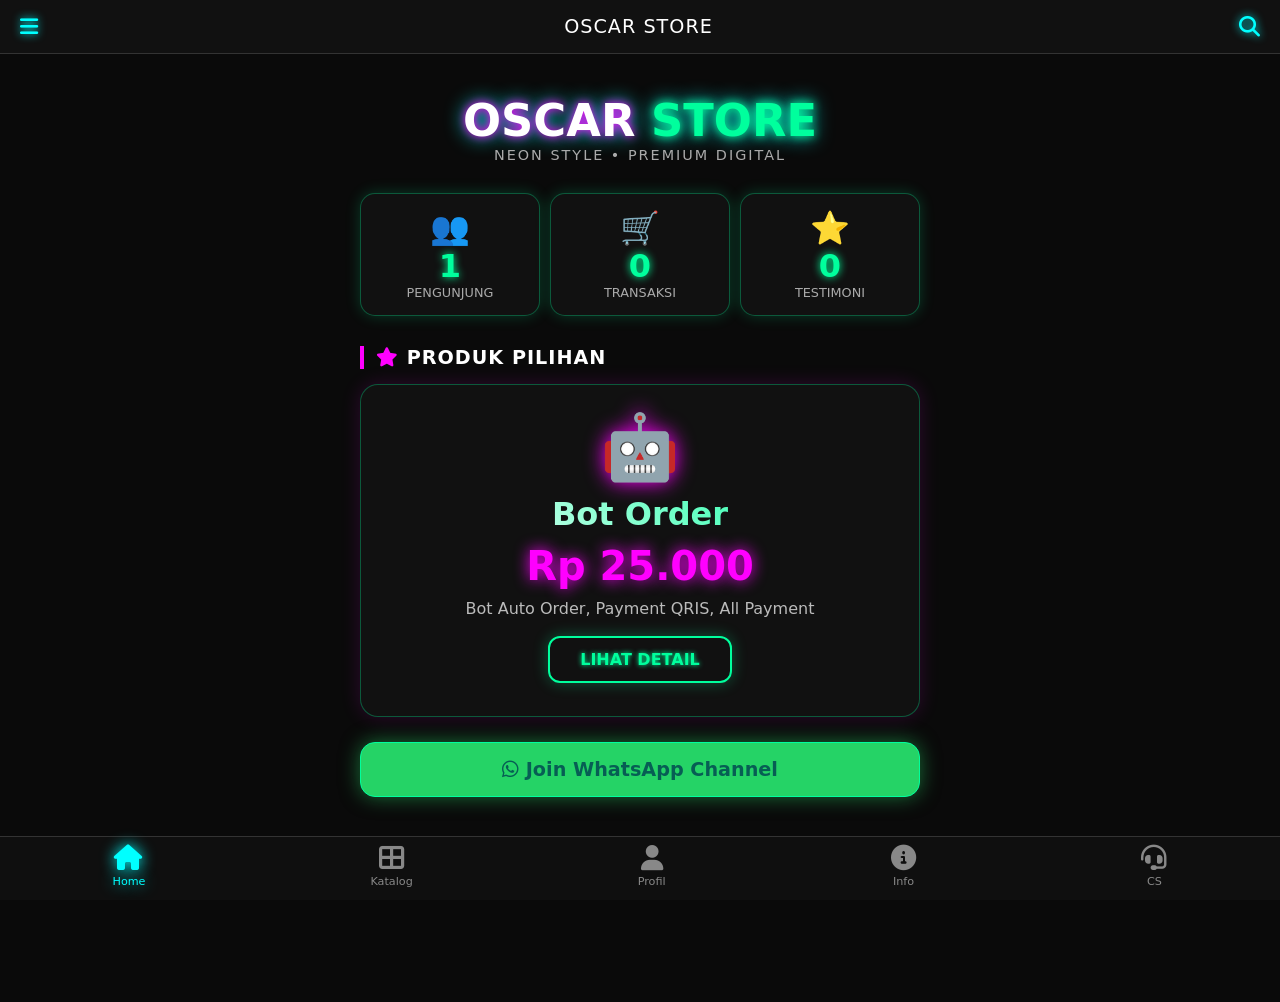
<file: index.html>
<!DOCTYPE html>
<html lang="id">
<head>
    <meta charset="UTF-8">
    <meta name="viewport" content="width=device-width, initial-scale=1.0, maximum-scale=1.0, user-scalable=yes">
    <title>Oscar Store | ALL</title>
    <link rel="stylesheet" href="style.css">
    <link rel="icon" type="image/x-icon" href="favicon.ico">
    <link rel="stylesheet" href="https://cdnjs.cloudflare.com/ajax/libs/font-awesome/6.4.0/css/all.min.css">
</head>
<body>
    <div class="top-bar">
        <i class="fas fa-bars menu-icon"></i>
        <h2 class="page-title">OSCAR STORE</h2>
        <i class="fas fa-search"></i>
    </div>

    <div class="container">
        <div class="neon-header">
            <h1>OSCAR <span>STORE</span></h1>
            <p>NEON STYLE • PREMIUM DIGITAL</p>
        </div>

        <div class="stats-grid">
            <div class="stat-card">
                <span class="stat-emoji">👥</span>
                <div class="stat-value" id="visitorCount">0</div>
                <div class="stat-label">Pengunjung</div>
            </div>
            <div class="stat-card">
                <span class="stat-emoji">🛒</span>
                <div class="stat-value" id="transactionCount">0</div>
                <div class="stat-label">Transaksi</div>
            </div>
            <div class="stat-card">
                <span class="stat-emoji">⭐</span>
                <div class="stat-value" id="testimoniCount">0</div>
                <div class="stat-label">Testimoni</div>
            </div>
        </div>

        <div class="section-title">
            <h3><i class="fas fa-star" style="color:#ff00ff;"></i> PRODUK PILIHAN</h3>
        </div>
        <div class="product-card">
            <div class="product-icon">🤖</div>
            <div class="product-name">Bot Order</div>
            <div class="product-price">Rp 25.000</div>
            <p class="product-desc">Bot Auto Order, Payment QRIS, All Payment</p>
            <a href="order.html" class="btn-neon">LIHAT DETAIL</a>
        </div>

        <a href="https://whatsapp.com/channel/0029VbC8rhx6rsQx7sZfRL1Y" target="_blank" class="btn-wa-large">
            <i class="fab fa-whatsapp"></i> Join WhatsApp Channel
        </a>

        <div style="height: 80px;"></div>
    </div>

    <nav class="bottom-nav">
        <a href="index.html" class="nav-item active">
            <i class="fas fa-home"></i>
            <span>Home</span>
        </a>
        <a href="katalog.html" class="nav-item">
            <i class="fas fa-th-large"></i>
            <span>Katalog</span>
        </a>
        <a href="profil.html" class="nav-item">
            <i class="fas fa-user"></i>
            <span>Profil</span>
        </a>
        <a href="informasi.html" class="nav-item">
            <i class="fas fa-info-circle"></i>
            <span>Info</span>
        </a>
        <a href="cs.html" class="nav-item">
            <i class="fas fa-headset"></i>
            <span>CS</span>
        </a>
    </nav>

    <script src="script.js"></script>
</body>
</html>
</file>
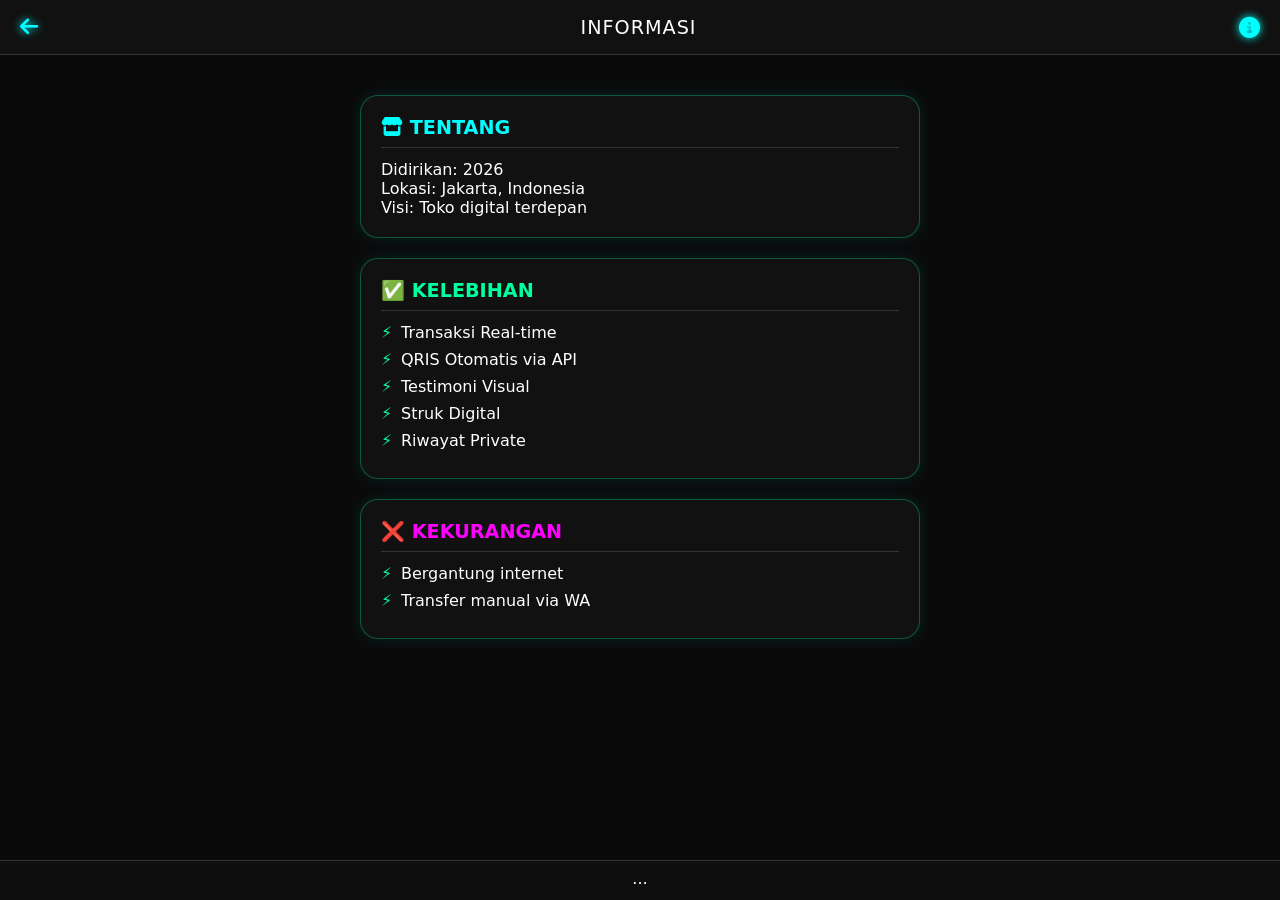
<file: informasi.html>
<!DOCTYPE html>
<html lang="id">
<head>
    <meta charset="UTF-8">
    <meta name="viewport" content="width=device-width, initial-scale=1.0">
    <title>Oscar Store | Informasi</title>
    <link rel="stylesheet" href="style.css">
    <link rel="icon" href="favicon.ico">
    <link rel="stylesheet" href="https://cdnjs.cloudflare.com/ajax/libs/font-awesome/6.4.0/css/all.min.css">
</head>
<body>
    <div class="top-bar">
        <a href="index.html"><i class="fas fa-arrow-left"></i></a>
        <h2 class="page-title">INFORMASI</h2>
        <i class="fas fa-info-circle"></i>
    </div>

    <div class="container">
        <div class="info-card">
            <h4><i class="fas fa-store"></i> TENTANG</h4>
            <p>Didirikan: 2026<br>Lokasi: Jakarta, Indonesia<br>Visi: Toko digital terdepan</p>
        </div>

        <div class="info-card">
            <h4 style="color:#00ff9d;">✅ KELEBIHAN</h4>
            <ul>
                <li>Transaksi Real-time</li>
                <li>QRIS Otomatis via API</li>
                <li>Testimoni Visual</li>
                <li>Struk Digital</li>
                <li>Riwayat Private</li>
            </ul>
        </div>

        <div class="info-card">
            <h4 style="color:#ff00ff;">❌ KEKURANGAN</h4>
            <ul>
                <li>Bergantung internet</li>
                <li>Transfer manual via WA</li>
            </ul>
        </div>
    </div>

    <nav class="bottom-nav">...</nav>
    <script src="script.js"></script>
</body>
</html>
</file>
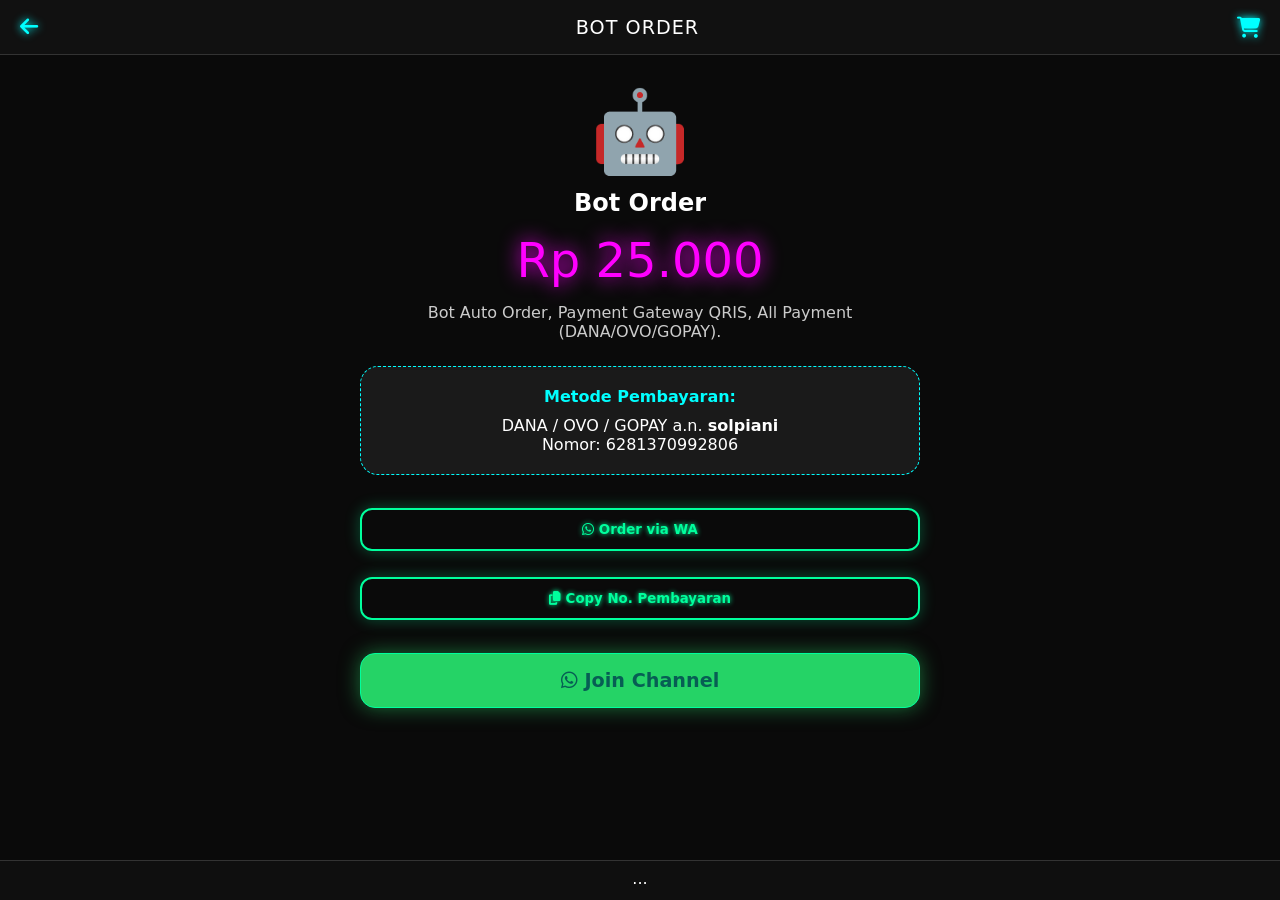
<file: order.html>
<!DOCTYPE html>
<html lang="id">
<head>
    <meta charset="UTF-8">
    <meta name="viewport" content="width=device-width, initial-scale=1.0">
    <title>Oscar Store | Bot Order</title>
    <link rel="stylesheet" href="style.css">
    <link rel="icon" href="favicon.ico">
    <link rel="stylesheet" href="https://cdnjs.cloudflare.com/ajax/libs/font-awesome/6.4.0/css/all.min.css">
</head>
<body>
    <div class="top-bar">
        <a href="katalog.html"><i class="fas fa-arrow-left"></i></a>
        <h2 class="page-title">BOT ORDER</h2>
        <i class="fas fa-shopping-cart"></i>
    </div>

    <div class="container">
        <div class="product-detail">
            <div class="detail-icon">🤖</div>
            <h2>Bot Order</h2>
            <div class="detail-price">Rp 25.000</div>
            <p class="detail-desc">Bot Auto Order, Payment Gateway QRIS, All Payment (DANA/OVO/GOPAY).</p>

            <div class="payment-info">
                <h4>Metode Pembayaran:</h4>
                <p>DANA / OVO / GOPAY a.n. <strong>solpiani</strong><br>Nomor: 6281370992806</p>
            </div>

            <div class="action-buttons">
                <button class="btn-neon" onclick="orderProduct('Bot Order', 25000)">
                    <i class="fab fa-whatsapp"></i> Order via WA
                </button>
                <button class="btn-neon" onclick="copyNumber('6281370992806')">
                    <i class="fas fa-copy"></i> Copy No. Pembayaran
                </button>
            </div>
            <a href="https://whatsapp.com/channel/0029VbC8rhx6rsQx7sZfRL1Y" target="_blank" class="btn-wa-large">
                <i class="fab fa-whatsapp"></i> Join Channel
            </a>
        </div>
    </div>

    <nav class="bottom-nav">...</nav>
    <script src="script.js"></script>
</body>
</html>
</file>
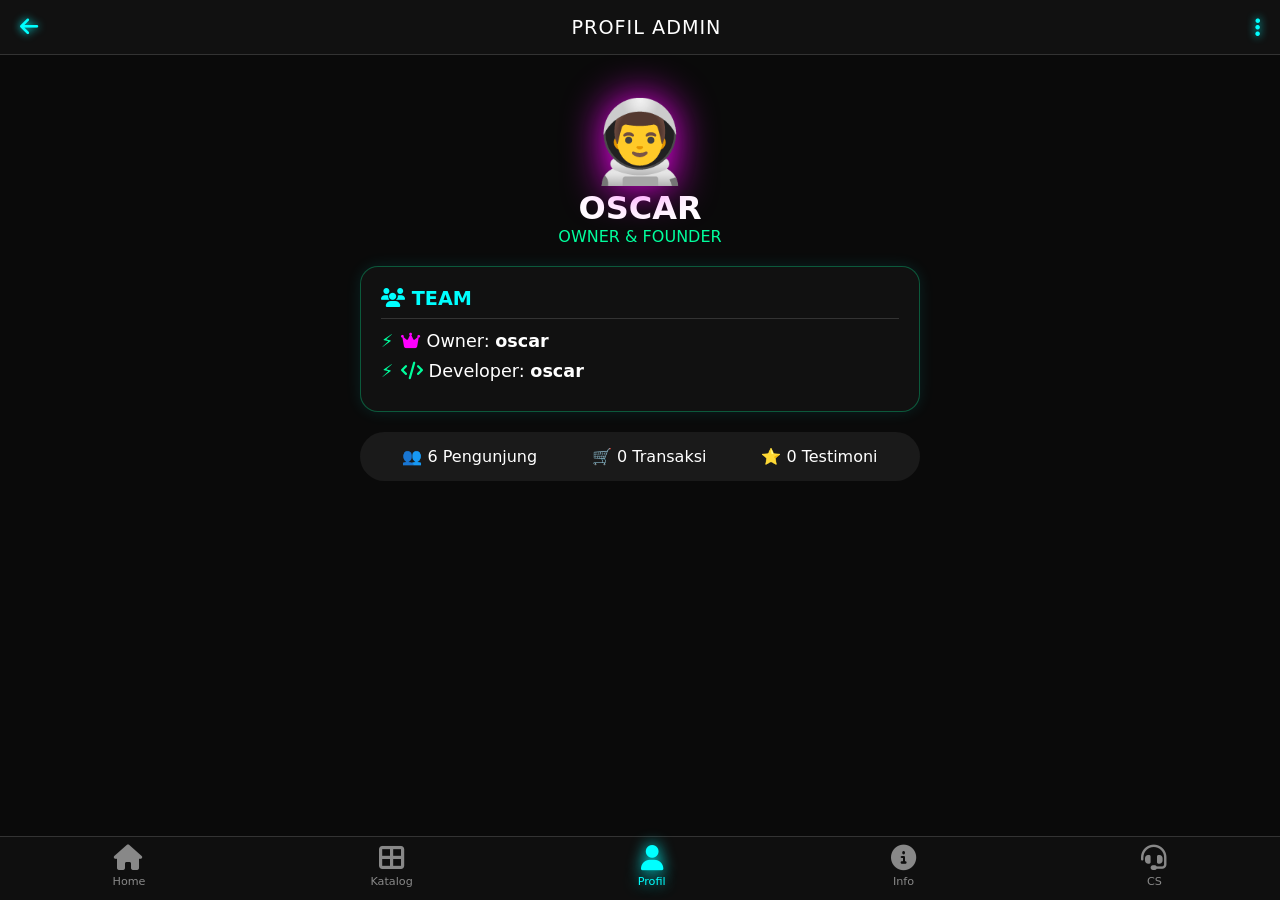
<file: profil.html>
<!DOCTYPE html>
<html lang="id">
<head>
    <meta charset="UTF-8">
    <meta name="viewport" content="width=device-width, initial-scale=1.0">
    <title>Oscar Store | Profil</title>
    <link rel="stylesheet" href="style.css">
    <link rel="icon" href="favicon.ico">
    <link rel="stylesheet" href="https://cdnjs.cloudflare.com/ajax/libs/font-awesome/6.4.0/css/all.min.css">
</head>
<body>
    <div class="top-bar">
        <a href="index.html"><i class="fas fa-arrow-left"></i></a>
        <h2 class="page-title">PROFIL ADMIN</h2>
        <i class="fas fa-ellipsis-v"></i>
    </div>

    <div class="container">
        <div class="profile-header">
            <div class="profile-avatar">👨‍🚀</div>
            <h2>OSCAR</h2>
            <p>OWNER & FOUNDER</p>
        </div>

        <div class="info-card">
            <h4><i class="fas fa-users"></i> TEAM</h4>
            <ul class="team-list">
                <li><i class="fas fa-crown" style="color:#ff00ff;"></i> Owner: <strong>oscar</strong></li>
                <li><i class="fas fa-code" style="color:#00ff9d;"></i> Developer: <strong>oscar</strong></li>
            </ul>
        </div>

        <div class="stats-mini">
            <div><span>👥</span> <span id="profileVisitor">0</span> Pengunjung</div>
            <div><span>🛒</span> <span id="profileTransaction">0</span> Transaksi</div>
            <div><span>⭐</span> <span id="profileTestimoni">0</span> Testimoni</div>
        </div>
    </div>

    <nav class="bottom-nav">
        <a href="index.html" class="nav-item"><i class="fas fa-home"></i><span>Home</span></a>
        <a href="katalog.html" class="nav-item"><i class="fas fa-th-large"></i><span>Katalog</span></a>
        <a href="profil.html" class="nav-item active"><i class="fas fa-user"></i><span>Profil</span></a>
        <a href="informasi.html" class="nav-item"><i class="fas fa-info-circle"></i><span>Info</span></a>
        <a href="cs.html" class="nav-item"><i class="fas fa-headset"></i><span>CS</span></a>
    </nav>
    <script src="script.js"></script>
</body>
</html>
</file>
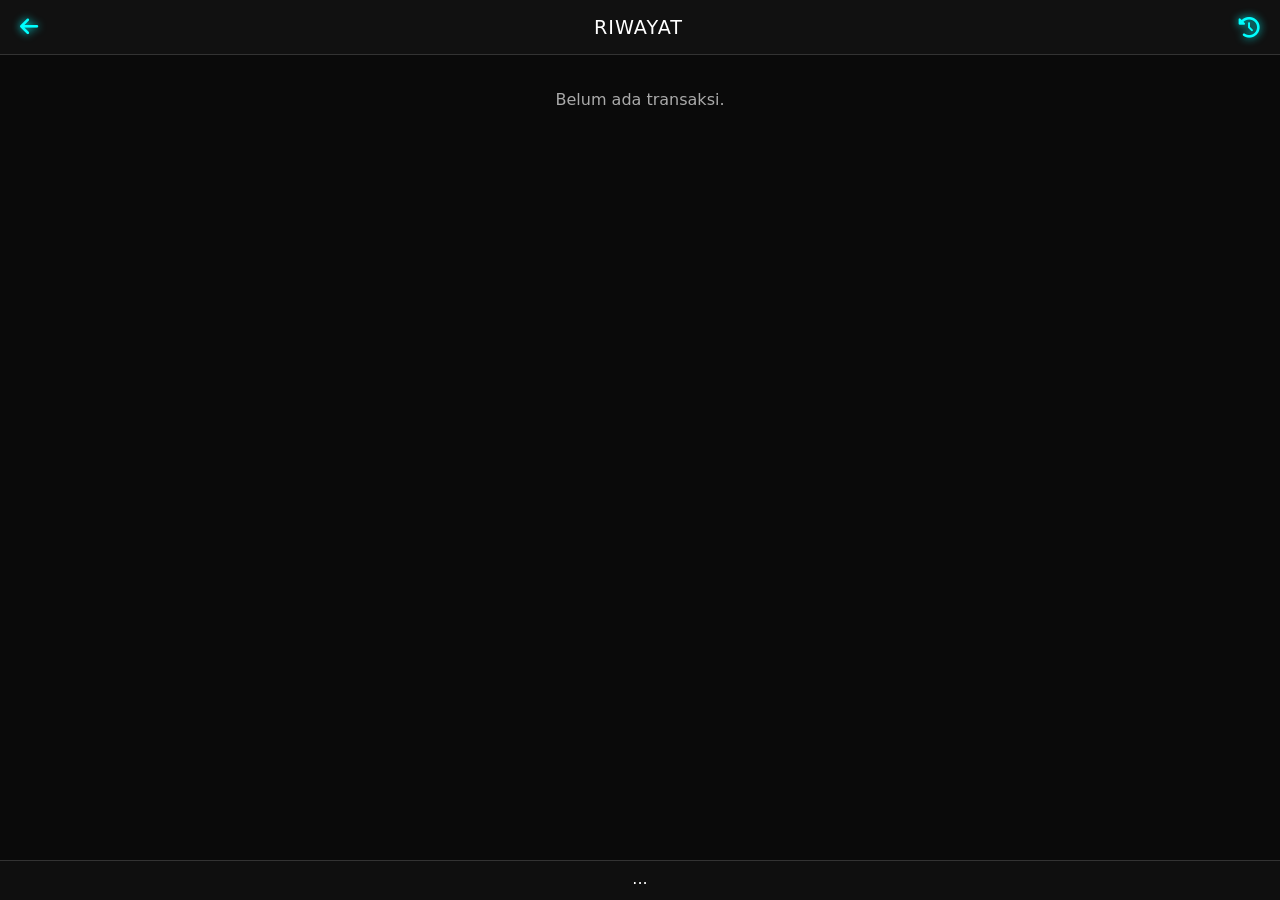
<file: riwayat.html>
<!DOCTYPE html>
<html lang="id">
<head>
    <meta charset="UTF-8">
    <meta name="viewport" content="width=device-width, initial-scale=1.0">
    <title>Oscar Store | Riwayat</title>
    <link rel="stylesheet" href="style.css">
    <link rel="icon" href="favicon.ico">
    <link rel="stylesheet" href="https://cdnjs.cloudflare.com/ajax/libs/font-awesome/6.4.0/css/all.min.css">
</head>
<body>
    <div class="top-bar">
        <a href="index.html"><i class="fas fa-arrow-left"></i></a>
        <h2 class="page-title">RIWAYAT</h2>
        <i class="fas fa-history"></i>
    </div>

    <div class="container">
        <div id="historyList" class="history-container"></div>
    </div>

    <nav class="bottom-nav">...</nav>
    <script src="script.js"></script>
</body>
</html>
</file>
<file: style.css>
* {
    margin: 0;
    padding: 0;
    box-sizing: border-box;
    font-family: 'Segoe UI', system-ui, -apple-system, BlinkMacSystemFont, 'Roboto', sans-serif;
}

body {
    background-color: #0a0a0a;
    color: #fff;
    min-height: 100vh;
    padding-bottom: 80px;
    position: relative;
}

:root {
    --neon-cyan: #00ffff;
    --neon-green: #00ff9d;
    --neon-pink: #ff00ff;
    --dark-bg: #0a0a0a;
    --card-bg: #111;
    --border-neon: rgba(0, 255, 157, 0.3);
}

.top-bar {
    position: sticky;
    top: 0;
    z-index: 100;
    background: #111;
    border-bottom: 1px solid #333;
    display: flex;
    justify-content: space-between;
    align-items: center;
    padding: 15px 20px;
    color: #fff;
    font-size: 1.3rem;
}
.top-bar i {
    color: var(--neon-cyan);
    text-shadow: 0 0 8px currentColor;
}
.page-title {
    font-size: 1.2rem;
    font-weight: 500;
    letter-spacing: 1px;
    color: #fff;
}

.container {
    max-width: 600px;
    margin: 0 auto;
    padding: 20px;
}

.neon-header {
    text-align: center;
    margin: 20px 0 30px;
}
.neon-header h1 {
    font-size: 2.8rem;
    font-weight: 700;
    text-shadow: 0 0 10px var(--neon-pink), 0 0 20px var(--neon-cyan);
}
.neon-header h1 span {
    color: var(--neon-green);
    text-shadow: 0 0 10px var(--neon-green), 0 0 20px var(--neon-cyan);
}
.neon-header p {
    color: #aaa;
    letter-spacing: 2px;
    font-size: 0.9rem;
}

.stats-grid {
    display: grid;
    grid-template-columns: repeat(3, 1fr);
    gap: 10px;
    margin: 20px 0 30px;
}
.stat-card {
    background: var(--card-bg);
    border: 1px solid var(--border-neon);
    border-radius: 15px;
    padding: 15px 5px;
    text-align: center;
    box-shadow: 0 0 15px rgba(0,255,157,0.2);
    transition: 0.3s;
}
.stat-card:hover {
    transform: translateY(-3px);
    box-shadow: 0 0 25px rgba(0,255,255,0.4);
}
.stat-emoji {
    font-size: 2rem;
    display: block;
}
.stat-value {
    font-size: 2rem;
    font-weight: bold;
    color: var(--neon-green);
    text-shadow: 0 0 8px currentColor;
}
.stat-label {
    font-size: 0.8rem;
    color: #aaa;
    text-transform: uppercase;
}

.product-card {
    background: var(--card-bg);
    border: 1px solid var(--border-neon);
    border-radius: 18px;
    padding: 25px 20px;
    margin: 15px 0;
    text-align: center;
    box-shadow: 0 0 20px rgba(255,0,255,0.15);
    transition: 0.3s;
}
.product-card:hover {
    box-shadow: 0 0 35px var(--neon-cyan);
    border-color: var(--neon-cyan);
}
.product-icon {
    font-size: 4rem;
    filter: drop-shadow(0 0 10px var(--neon-pink));
}
.product-name {
    font-size: 2rem;
    font-weight: 600;
    margin: 10px 0 5px;
    background: linear-gradient(45deg, #fff, var(--neon-green));
    -webkit-background-clip: text;
    -webkit-text-fill-color: transparent;
}
.product-price {
    font-size: 2.5rem;
    font-weight: bold;
    color: var(--neon-pink);
    text-shadow: 0 0 15px currentColor;
    margin: 10px 0;
}
.product-desc {
    color: #bbb;
    margin: 10px 0;
}
.btn-neon {
    display: inline-block;
    background: transparent;
    border: 2px solid var(--neon-green);
    color: var(--neon-green);
    padding: 12px 30px;
    border-radius: 12px;
    text-decoration: none;
    font-weight: bold;
    margin: 8px 0;
    transition: 0.3s;
    text-shadow: 0 0 5px currentColor;
    box-shadow: 0 0 15px rgba(0,255,157,0.3);
}
.btn-neon:hover {
    background: var(--neon-green);
    color: #000;
    box-shadow: 0 0 25px var(--neon-green);
}
.btn-neon.small {
    padding: 8px 20px;
    font-size: 0.9rem;
}

.btn-wa-large {
    display: block;
    background: #25D366;
    color: #075e54;
    text-align: center;
    padding: 15px;
    border-radius: 15px;
    text-decoration: none;
    font-weight: bold;
    font-size: 1.2rem;
    margin: 25px 0;
    border: 1px solid var(--neon-green);
    box-shadow: 0 0 20px rgba(37,211,102,0.5);
    transition: 0.3s;
}
.btn-wa-large:hover {
    background: #20b859;
    transform: scale(1.02);
    box-shadow: 0 0 30px #25D366;
}

.bottom-nav {
    position: fixed;
    bottom: 0;
    left: 0;
    width: 100%;
    background: #0f0f0f;
    border-top: 1px solid #333;
    display: flex;
    justify-content: space-around;
    align-items: center;
    padding: 8px 0 12px;
    z-index: 1000;
}
.nav-item {
    display: flex;
    flex-direction: column;
    align-items: center;
    color: #888;
    text-decoration: none;
    font-size: 0.7rem;
    transition: 0.3s;
}
.nav-item i {
    font-size: 1.6rem;
    margin-bottom: 4px;
}
.nav-item.active {
    color: var(--neon-cyan);
    text-shadow: 0 0 15px currentColor;
}
.nav-item:hover {
    color: var(--neon-green);
}

.section-title h3 {
    color: #fff;
    border-left: 4px solid var(--neon-pink);
    padding-left: 12px;
    margin: 20px 0 15px;
    font-size: 1.2rem;
    text-transform: uppercase;
    letter-spacing: 1px;
}

.info-card {
    background: #111;
    border: 1px solid var(--border-neon);
    border-radius: 18px;
    padding: 20px;
    margin: 20px 0;
    box-shadow: 0 0 15px rgba(0,255,255,0.1);
}
.info-card h4 {
    color: var(--neon-cyan);
    margin-bottom: 12px;
    font-size: 1.2rem;
    border-bottom: 1px solid #333;
    padding-bottom: 8px;
}
.info-card ul {
    list-style: none;
}
.info-card li {
    margin: 8px 0;
    padding-left: 20px;
    position: relative;
}
.info-card li::before {
    content: "⚡";
    color: var(--neon-green);
    position: absolute;
    left: 0;
}

.profile-header {
    text-align: center;
    margin: 20px 0;
}
.profile-avatar {
    font-size: 5rem;
    filter: drop-shadow(0 0 20px var(--neon-pink));
}
.profile-header h2 {
    font-size: 2rem;
    color: #fff;
}
.profile-header p {
    color: var(--neon-green);
}
.team-list {
    list-style: none;
}
.team-list li {
    margin: 10px 0;
    font-size: 1.1rem;
}
.stats-mini {
    display: flex;
    justify-content: space-around;
    background: #1a1a1a;
    border-radius: 30px;
    padding: 15px;
    margin: 20px 0;
}

.contact-card {
    background: #111;
    border: 1px solid var(--border-neon);
    border-radius: 18px;
    padding: 18px;
    margin: 15px 0;
    display: flex;
    align-items: center;
    gap: 15px;
}
.contact-card i {
    font-size: 2rem;
    width: 40px;
    color: var(--neon-green);
}
.contact-card a {
    color: var(--neon-cyan);
    text-decoration: none;
}
.contact-card a:hover {
    text-decoration: underline;
}

.product-detail {
    text-align: center;
}
.detail-icon {
    font-size: 5rem;
    margin: 10px 0;
}
.detail-price {
    font-size: 3rem;
    color: var(--neon-pink);
    text-shadow: 0 0 20px currentColor;
    margin: 15px 0;
}
.detail-desc {
    color: #ccc;
    margin: 15px 0;
}
.payment-info {
    background: #1a1a1a;
    border-radius: 18px;
    padding: 20px;
    margin: 25px 0;
    border: 1px dashed var(--neon-cyan);
}
.payment-info h4 {
    color: var(--neon-cyan);
    margin-bottom: 10px;
}
.action-buttons {
    display: flex;
    flex-direction: column;
    gap: 10px;
    margin: 20px 0;
}

.history-container {
    margin: 15px 0;
}
.history-item {
    background: #111;
    border-left: 5px solid var(--neon-green);
    border-radius: 12px;
    padding: 15px;
    margin: 12px 0;
    display: flex;
    justify-content: space-between;
    align-items: center;
    flex-wrap: wrap;
}
.history-item .status {
    color: var(--neon-pink);
    font-weight: bold;
}
.history-item .status.completed {
    color: var(--neon-green);
}
</file>
